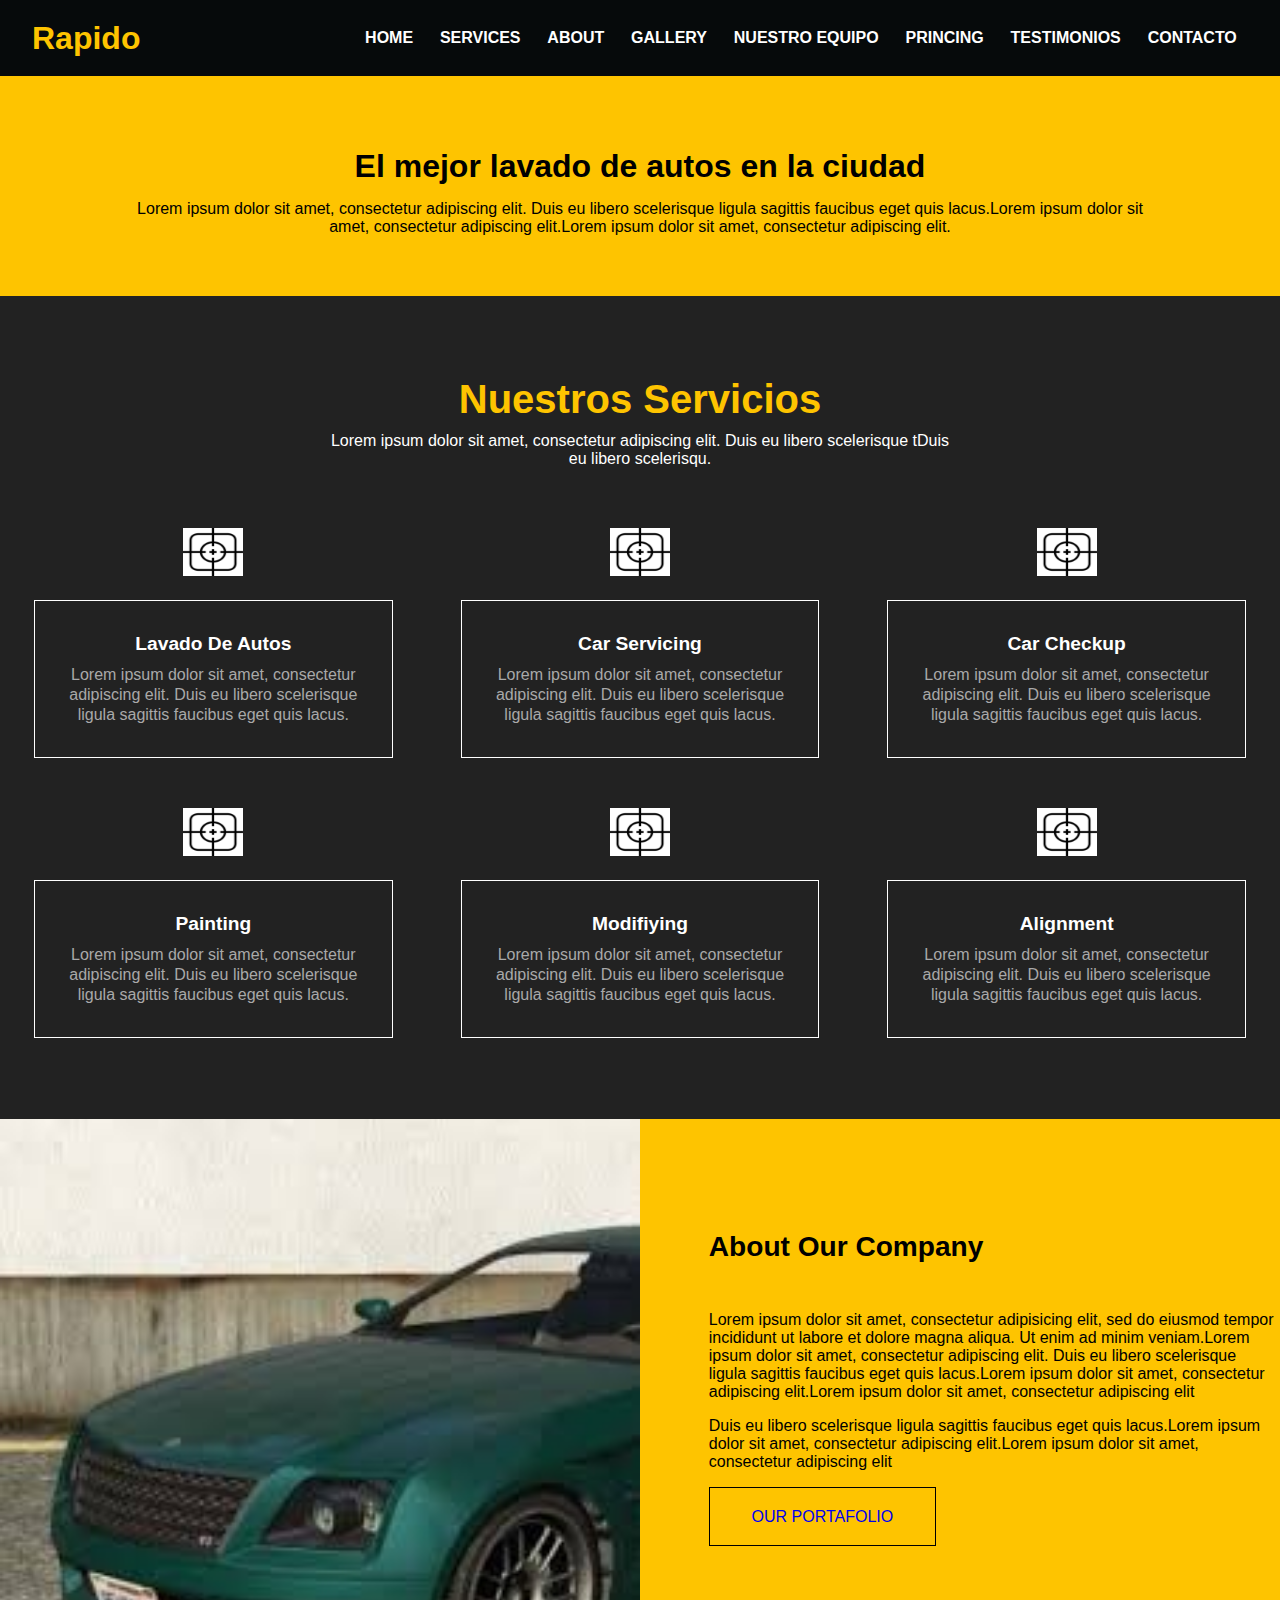
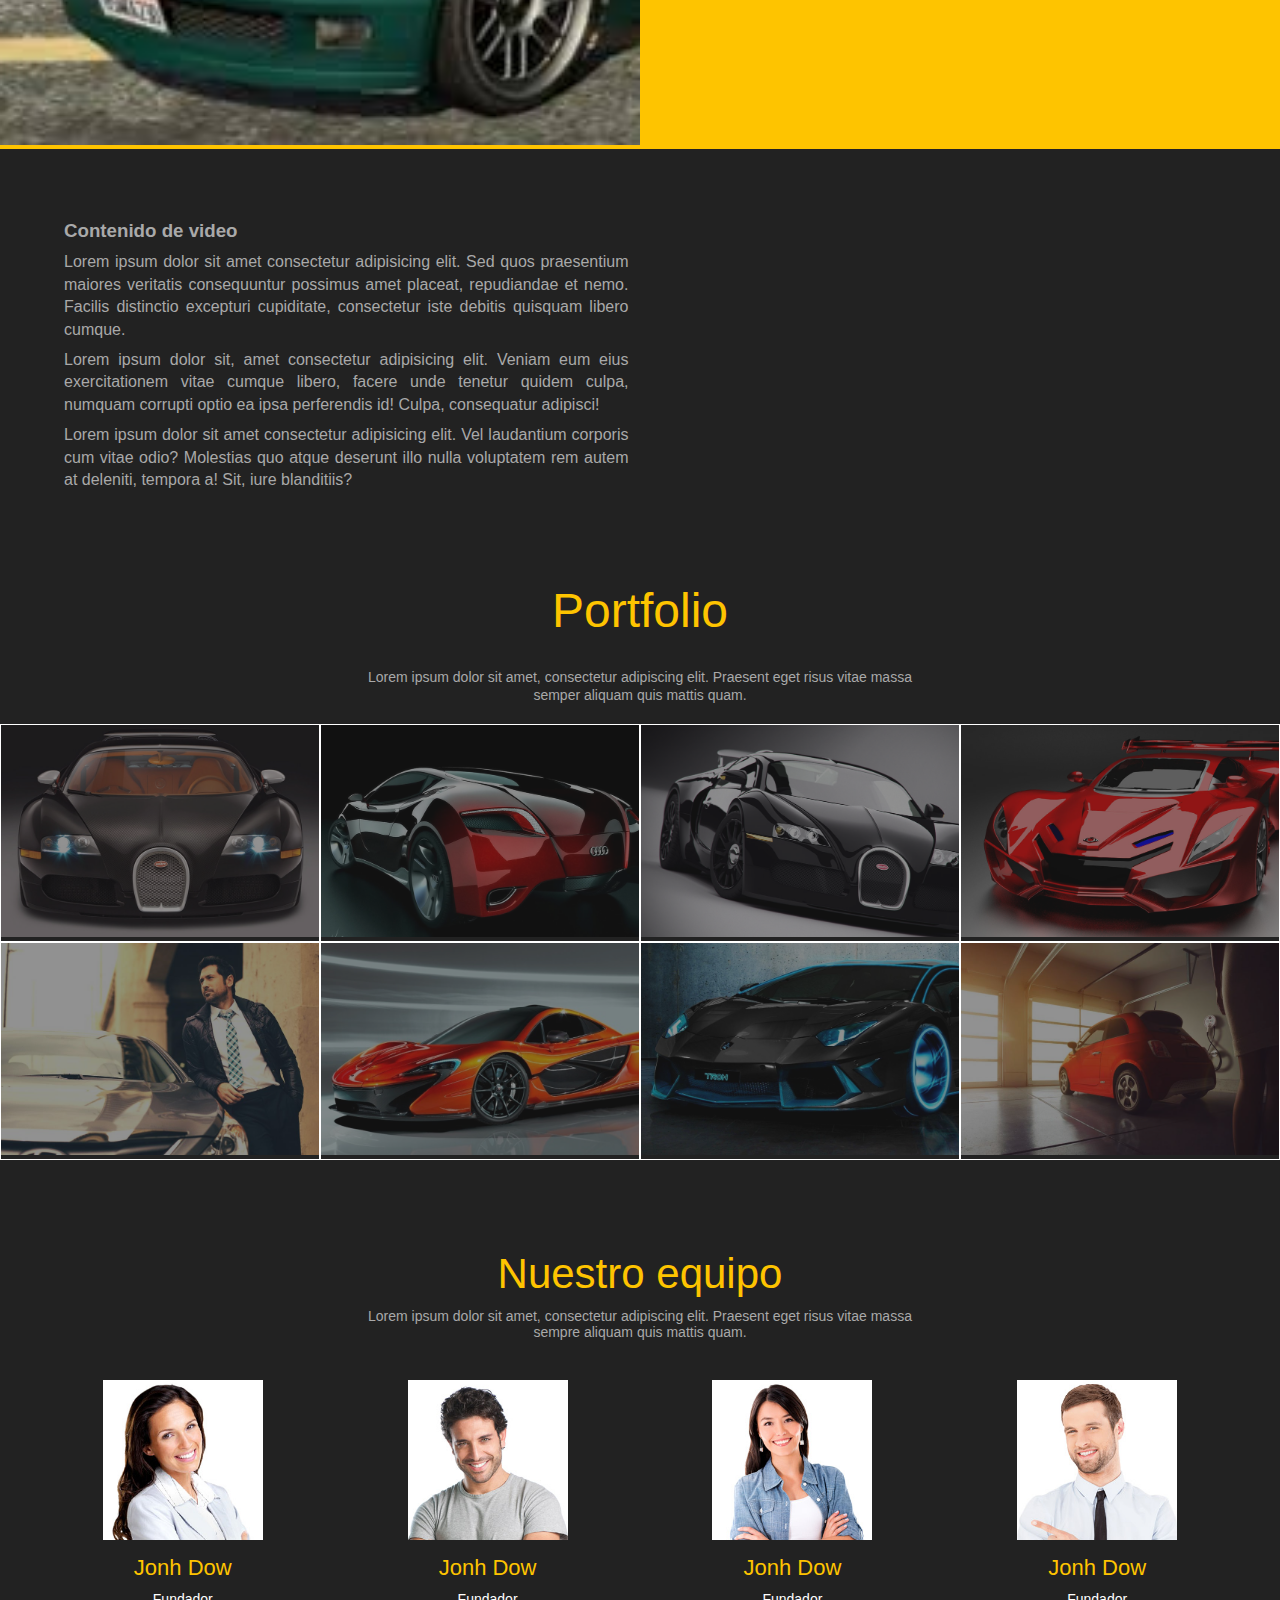
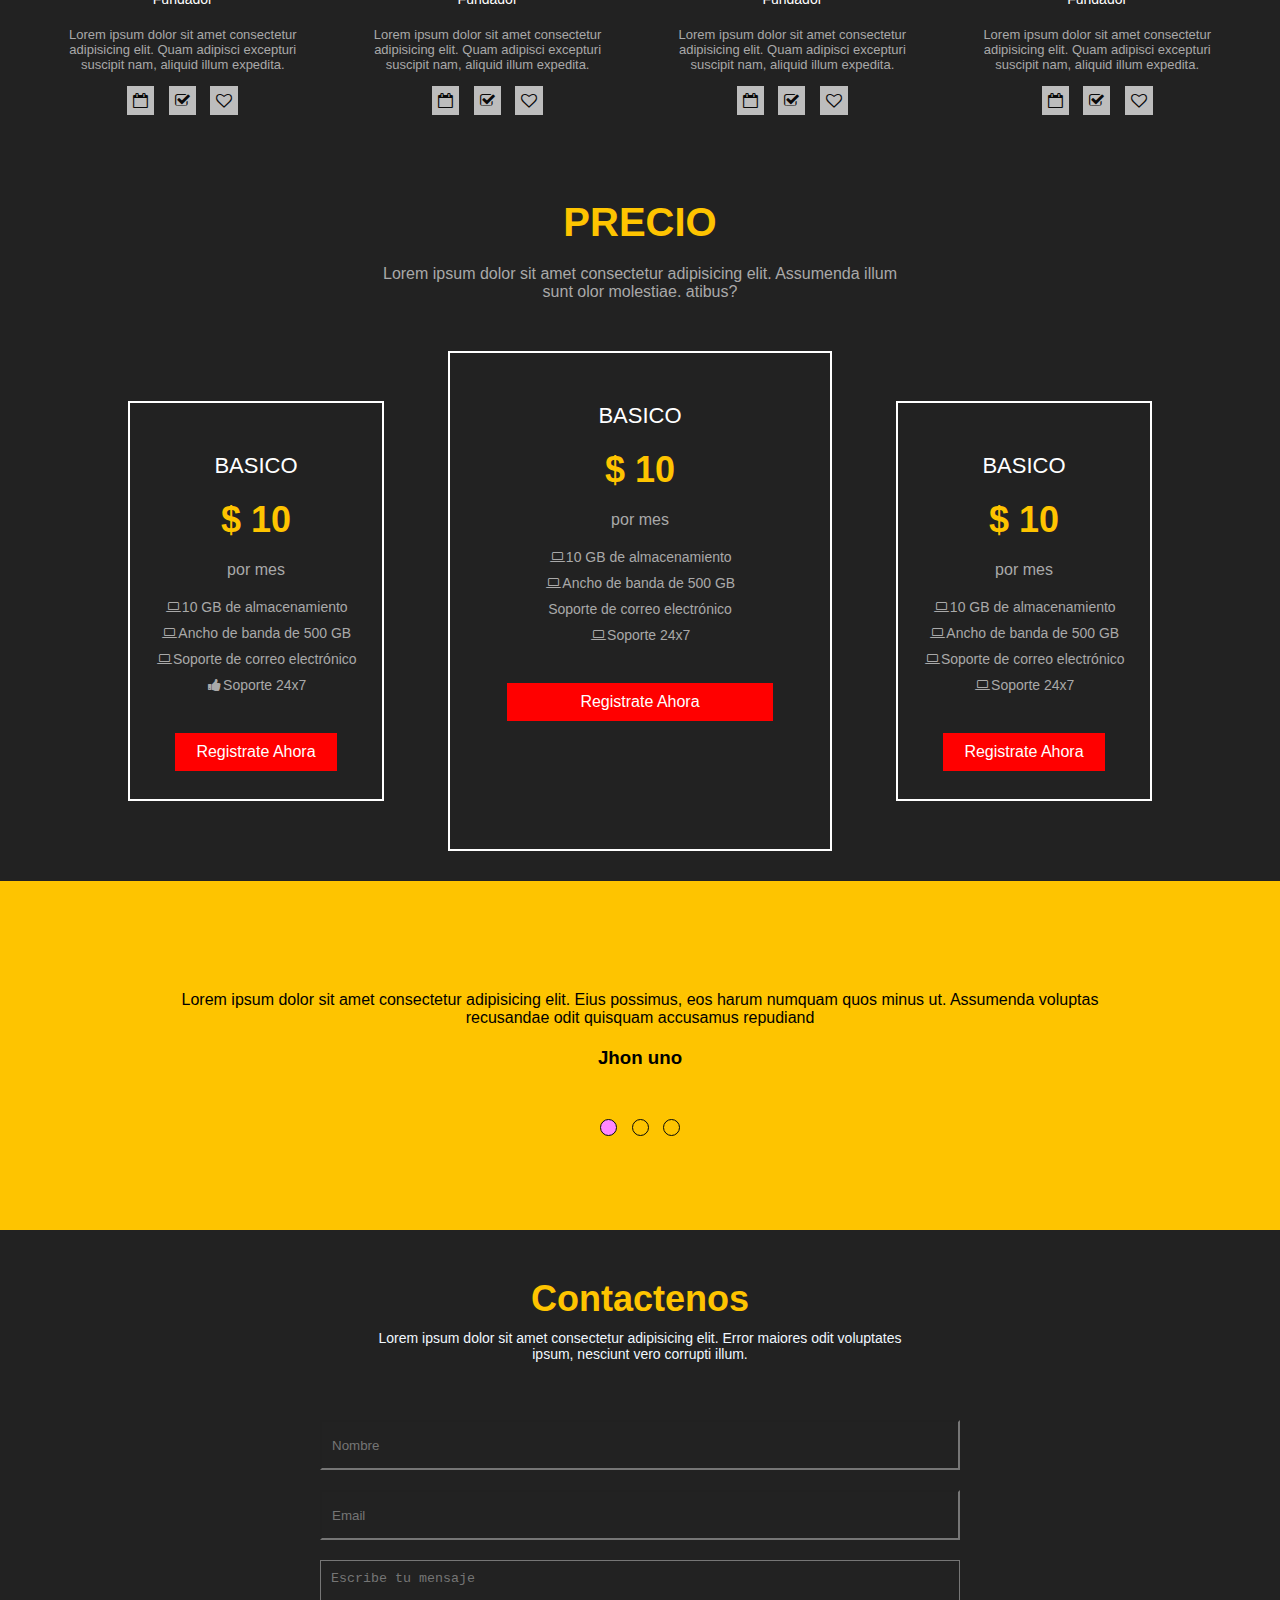
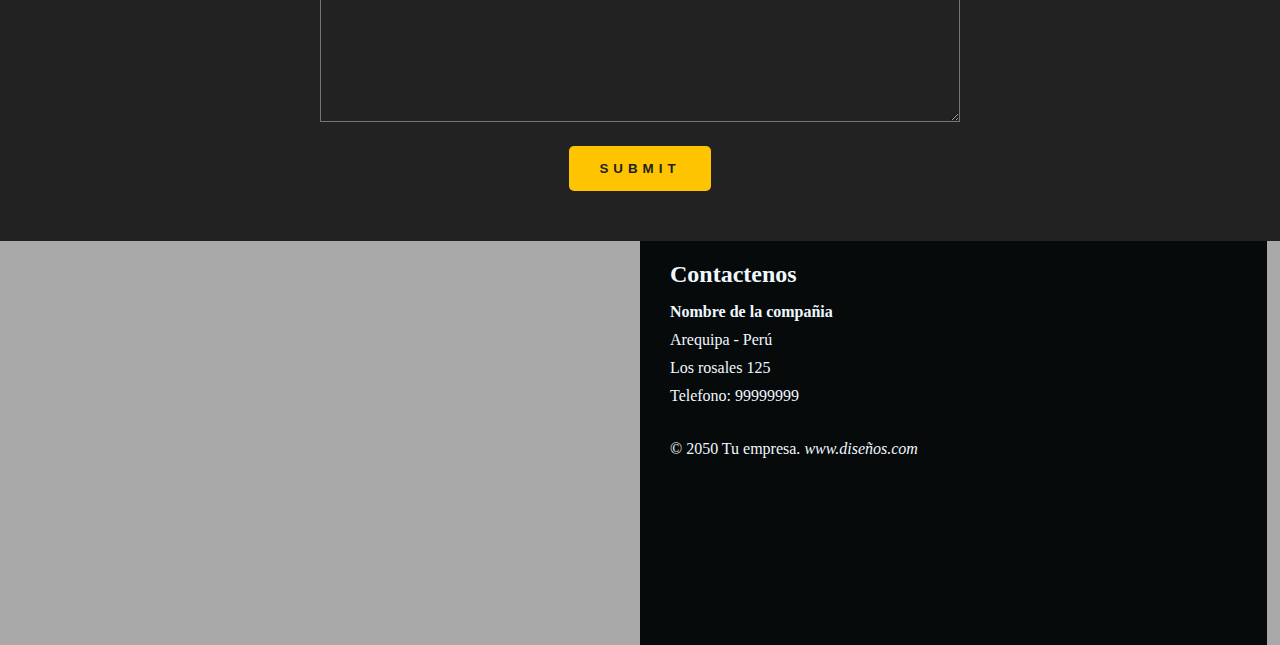
<file: index.html>
<!DOCTYPE html>
<html lang="en">
<head>
    <meta charset="UTF-8">
    <meta name="viewport" content="width=device-width, initial-scale=1.0">
    <meta http-equiv="X-UA-Compatible" content="ie=edge">
    <link rel="stylesheet" href="css/animacion5.css">
    <link rel="stylesheet" href="font-awesome/css/font-awesome.css">
    <link rel="stylesheet" href="font-awesome/css/font-awesome.min.css">
    
    <title>Document</title>
</head>
<body>
    <header class="fixed">
        <div class="contenedor">
            <div class="titulo-logo">
                <div class="logo">
                        <p>Rapido</p>
                </div>
                <nav>
                    <ul>
                        <li><a href="#">Home</a></li>
                        <li><a href="#">Services</a></li>
                        <li><a href="#">About</a></li>
                        <li><a href="#">Gallery</a></li>
                        <li><a href="#">Nuestro Equipo</a></li>
                        <li><a href="#">Princing</a></li>
                        <li><a href="#">Testimonios</a></li>
                        <li><a href="#">Contacto</a></li>
                    </ul>
                </nav>
            </div>
        </div>
    </header>
    <main>
        <div class="contenedor saludo-contenedor">
            <section class="saludo">
                <div class="titulo-saludo">
                    <h1>El mejor lavado de autos en la ciudad</h1>
                    <p>Lorem ipsum dolor sit amet, consectetur adipiscing elit. Duis eu libero scelerisque ligula sagittis faucibus eget quis lacus.Lorem ipsum dolor sit amet, consectetur adipiscing elit.Lorem ipsum dolor sit amet, consectetur adipiscing elit.</p>
                </div>
            </section>
            <section class="servicios">
                <div class="cabeza-servicios">
                    <h1>Nuestros Servicios</h1>
                    <p>Lorem ipsum dolor sit amet, consectetur adipiscing elit. Duis eu libero scelerisque tDuis eu libero scelerisqu.</p>
                </div>
                <div class="catalogo-servicios">
                    <div class="producto-catalogo">
                      <figure><img src="imagenes/iconos/crosshair.png" alt="icono"></figure>
                      <div class="detalle-producto">
                          <h5>Lavado De Autos</h5>
                          <p>Lorem ipsum dolor sit amet, consectetur adipiscing elit. Duis eu libero scelerisque ligula sagittis faucibus eget quis lacus.</p>
                      </div>
                    </div>
                    <div class="producto-catalogo">
                        <figure><img src="imagenes/iconos/crosshair.png" alt="icono"></figure>
                        <div class="detalle-producto">
                            <h5>Car Servicing</h5>
                            <p>Lorem ipsum dolor sit amet, consectetur adipiscing elit. Duis eu libero scelerisque ligula sagittis faucibus eget quis lacus.</p>
                        </div>
                      </div>
                      <div class="producto-catalogo">
                        <figure><img src="imagenes/iconos/crosshair.png" alt="icono"></figure>
                        <div class="detalle-producto">
                            <h5>Car Checkup</h5>
                            <p>Lorem ipsum dolor sit amet, consectetur adipiscing elit. Duis eu libero scelerisque ligula sagittis faucibus eget quis lacus.</p>
                        </div>
                      </div>
                      <div class="producto-catalogo">
                        <figure><img src="imagenes/iconos/crosshair.png" alt="icono"></figure>
                        <div class="detalle-producto">
                            <h5>Painting</h5>
                            <p>Lorem ipsum dolor sit amet, consectetur adipiscing elit. Duis eu libero scelerisque ligula sagittis faucibus eget quis lacus.</p>
                        </div>
                      </div>
                      <div class="producto-catalogo">
                          <figure><img src="imagenes/iconos/crosshair.png" alt="icono"></figure>
                          <div class="detalle-producto">
                              <h5>Modifiying</h5>
                              <p>Lorem ipsum dolor sit amet, consectetur adipiscing elit. Duis eu libero scelerisque ligula sagittis faucibus eget quis lacus.</p>
                          </div>
                        </div>
                        <div class="producto-catalogo">
                          <figure><img src="imagenes/iconos/crosshair.png" alt="icono"></figure>
                          <div class="detalle-producto">
                              <h5>Alignment</h5>
                              <p>Lorem ipsum dolor sit amet, consectetur adipiscing elit. Duis eu libero scelerisque ligula sagittis faucibus eget quis lacus.</p>
                          </div>
                        </div>
                </div>

            </section>
            <section class="nuestra-empresa">
                <div class="fondo-izquierdo">
                    <div class="fondo"><img src="imagenes/auto-drecho.jpg" alt=""></div>
                </div>
                <div class="lado-derecho">
                    <div class="titulo-lado-derecho">
                        <h3>About Our Company</h3>
                    </div>
                    <div class="parrafos-lado-derecho">
                        <p>Lorem ipsum dolor sit amet, consectetur adipisicing elit, sed do eiusmod tempor incididunt ut labore et dolore magna aliqua. Ut enim ad minim veniam.Lorem ipsum dolor sit amet, consectetur adipiscing elit. Duis eu libero scelerisque ligula sagittis faucibus eget quis lacus.Lorem ipsum dolor sit amet, consectetur adipiscing elit.Lorem ipsum dolor sit amet, consectetur adipiscing elit</p>
                        <p>Duis eu libero scelerisque ligula sagittis faucibus eget quis lacus.Lorem ipsum dolor sit amet, consectetur adipiscing elit.Lorem ipsum dolor sit amet, consectetur adipiscing elit</p>
                    </div>
                    
                        <a href="#">our portafolio</a>
                    
                </div>
            </section>
            <section class="contenido-video">
                <div class="contenedor-contenido-video">
                <div class="descripcion-video">
                    <h3>Contenido de video</h3>
                    <p>Lorem ipsum dolor sit amet consectetur adipisicing elit. Sed quos praesentium maiores veritatis consequuntur possimus amet placeat, repudiandae et nemo. Facilis distinctio excepturi cupiditate, consectetur iste debitis quisquam libero cumque.</p>
                    <p>Lorem ipsum dolor sit, amet consectetur adipisicing elit. Veniam eum eius exercitationem vitae cumque libero, facere unde tenetur quidem culpa, numquam corrupti optio ea ipsa perferendis id! Culpa, consequatur adipisci!</p>
                    <p>Lorem ipsum dolor sit amet consectetur adipisicing elit. Vel laudantium corporis cum vitae odio? Molestias quo atque deserunt illo nulla voluptatem rem autem at deleniti, tempora a! Sit, iure blanditiis?</p>
                </div>
                <div class="video">
                    <div class="marco-video">
                            <iframe src="https://player.vimeo.com/video/146742515?title=0&byline=0&portrait=0" width="850" height="550" frameborder="0" allow="autoplay; fullscreen" allowfullscreen></iframe>
                    </div>
                </div>
            </div>
            </section>
            <section class="portafolio">
                <div class="titulo-portafolio">
                    <h2>Portfolio</h2>
                    <p>Lorem ipsum dolor sit amet, consectetur adipiscing elit. Praesent eget risus vitae massa<br>semper aliquam quis mattis quam.</p>
                </div>
                <div class="portafolio-fotos">
                    <div class="foto">
                        <a href=""> <img src="imagenes/portafolio/carro1.jpg" alt="carro uno">
                        <div class="marco-opaco">
                            <div class="opaco">
                                <img src="imagenes/iconos/crosshair.png" alt="icono">
                            </div>
                        </div>
                        </a>
                    </div>
                    <div class="foto">
                            <a href=""> <img src="imagenes/portafolio/carro2.jpg" alt="carro uno">
                            <div class="marco-opaco">
                                <div class="opaco">
                                    <img src="imagenes/iconos/crosshair.png" alt="icono">
                                </div>
                            </div>
                            </a>
                    </div>
                    <div class="foto">
                            <a href=""> <img src="imagenes/portafolio/carro3.jpg" alt="carro uno">
                            <div class="marco-opaco">
                                <div class="opaco">
                                    <img src="imagenes/iconos/crosshair.png" alt="icono">
                                </div>
                            </div>
                            </a>
                    </div>
                    <div class="foto">
                            <a href=""> <img src="imagenes/portafolio/carro4.jpg" alt="carro uno">
                            <div class="marco-opaco">
                                <div class="opaco">
                                    <img src="imagenes/iconos/crosshair.png" alt="icono">
                                </div>
                            </div>
                            </a>
                    </div>
                    <div class="foto">
                            <a href=""> <img src="imagenes/portafolio/carro5.jpg" alt="carro uno">
                            <div class="marco-opaco">
                                <div class="opaco">
                                    <img src="imagenes/iconos/crosshair.png" alt="icono">
                                </div>
                            </div>
                            </a>
                    </div>
                    <div class="foto">
                                <a href=""> <img src="imagenes/portafolio/carro6.jpg" alt="carro uno">
                                <div class="marco-opaco">
                                    <div class="opaco">
                                        <img src="imagenes/iconos/crosshair.png" alt="icono">
                                    </div>
                                </div>
                                </a>
                    </div>
                    <div class="foto">
                                <a href=""> <img src="imagenes/portafolio/carro7.jpg" alt="carro uno">
                                <div class="marco-opaco">
                                    <div class="opaco">
                                        <img src="imagenes/iconos/crosshair.png" alt="icono">
                                    </div>
                                </div>
                                </a>
                    </div>
                    <div class="foto">
                                <a href=""> <img src="imagenes/portafolio/carro8.jpg" alt="carro uno">
                                <div class="marco-opaco">
                                    <div class="opaco">
                                        <img src="imagenes/iconos/crosshair.png" alt="icono">
                                    </div>
                                </div>
                                </a>
                    </div>
                </div>

            </section>
            <section class="nuestro-equipo">
                <div class="contenedor-nuestro-equipo">
                    <div class="titulo-NuestroEquipo">
                        <h2>Nuestro equipo</h2>
                        <p>Lorem ipsum dolor sit amet, consectetur adipiscing elit. Praesent eget risus vitae massa <br>sempre aliquam quis mattis quam.</p>
                    </div>
                    <div class="equipo">
                        <div class="tarjeta-presentacion">
                            <figure>
                                <img src="imagenes/equipo/team-1.jpg" alt="">
                                <figcaption>Jonh Dow</figcaption>
                                <span>Fundador</span>
                            </figure>
                            <p>Lorem ipsum dolor sit amet consectetur adipisicing elit. Quam adipisci excepturi suscipit nam, aliquid illum expedita.</p>
                            <div class="redes-equipos">
                                <i class="icon-calendar-empty  rojo"></i>
                                <i class="icon-check i rojo"></i>
                                <i class="icon-heart-empty  rojo"></i> 
                            </div>
                        </div>
                        <div class="tarjeta-presentacion">
                            <figure>
                                <img src="imagenes/equipo/team-2.jpg" alt="">
                                <figcaption>Jonh Dow</figcaption>
                                <span>Fundador</span>
                            </figure>
                            <p>Lorem ipsum dolor sit amet consectetur adipisicing elit. Quam adipisci excepturi suscipit nam, aliquid illum expedita.</p>
                            <div class="redes-equipos">
                                    <i class="icon-calendar-empty  rojo"></i>
                                    <i class="icon-check  rojo"></i>
                                    <i class="icon-heart-empty  rojo"></i> 
                            </div>
                        </div>
                        <div class="tarjeta-presentacion">
                            <figure>
                                <img src="imagenes/equipo/team-3.jpg" alt="">
                                <figcaption>Jonh Dow</figcaption>
                                <span>Fundador</span>
                            </figure>
                            <p>Lorem ipsum dolor sit amet consectetur adipisicing elit. Quam adipisci excepturi suscipit nam, aliquid illum expedita.</p>
                            <div class="redes-equipos">
                                    <i class="icon-calendar-empty  rojo"></i>
                                    <i class="icon-check  rojo"></i>
                                    <i class="icon-heart-empty i rojo"></i> 
                            </div>
                        </div>
                        <div class="tarjeta-presentacion">
                            <figure>
                                <img src="imagenes/equipo/team-4.jpg" alt="">
                                <figcaption>Jonh Dow</figcaption>
                                <span>Fundador</span>
                            </figure>
                            <p>Lorem ipsum dolor sit amet consectetur adipisicing elit. Quam adipisci excepturi suscipit nam, aliquid illum expedita.</p>
                            <div class="redes-equipos">
                                    <i class="icon-calendar-empty  rojo"></i>
                                    <i class="icon-check  rojo"></i>
                                    <i class="icon-heart-empty  rojo"></i> 
                            </div>
                        </div>
                    </div>
                </div>

            </section>
       
        <section class="grupo-precios">
            <div class="titulo-precios">
                <h1>PRECIO</h1>
                <p>Lorem ipsum dolor sit amet consectetur adipisicing elit. Assumenda illum<br> sunt olor molestiae. atibus?</p>
            </div>
            <div class="tarjetas-precios">
                <div class="contenedor-precios">
                <div class="precios">
                    <h2>BASICO</h2>
                    <H3>$ 10</H3>
                    <p>por mes</p>
                <ul>
                    <li><i class="icon-laptop"></i>10 GB de almacenamiento</li>
                    <li><i class="icon-laptop"></i>Ancho de banda de 500 GB</li>
                    <li><i class="icon-laptop"></i>Soporte de correo electrónico</li>
                    <li><i class="icon-thumbs-up"></i>Soporte 24x7</li>
                </ul>
                <div class="boton">
                    <div class="registrate"><a href="#">Registrate Ahora</a></div>
                </div>
                </div></div>
                <div class="contenedor-precios2">
                <div class="precios2">
                        <h2>BASICO</h2>
                        <H3>$ 10</H3>
                        <p>por mes</p>
                    <ul>
                        <li><i class="icon-laptop"></i>10 GB de almacenamiento</li>
                        <li><i class="icon-laptop"></i>Ancho de banda de 500 GB</li>
                        <li>Soporte de correo electrónico</li>
                        <li><i class="icon-laptop"></i>Soporte 24x7</li>
                    </ul>
                    <div class="boton">
                        <div class="registrate"><a href="#">Registrate Ahora</a></div>
                    </div>
                </div></div>
                    <div class="contenedor-precios">
                    <div class="precios">
                            <h2>BASICO</h2>
                            <H3>$ 10</H3>
                            <p>por mes</p>
                        <ul>
                            <li><i class="icon-laptop"></i>10 GB de almacenamiento</li>
                            <li><i class="icon-laptop"></i>Ancho de banda de 500 GB</li>
                            <li><i class="icon-laptop"></i>Soporte de correo electrónico</li>
                            <li><i class="icon-laptop"></i>Soporte 24x7</li>
                        </ul>

                        <div class="boton">
                            <div class="registrate"><a href="#">Registrate Ahora</a></div>
                        </div>
                        </div>

                        
                    
                    </div>
            </div>

        </section>
        <section class="testimonios">
            <div class="testimonios-comentarios">
                <div class="comentarios">
                    <p>Lorem ipsum dolor sit amet consectetur adipisicing elit. Eius possimus, eos harum numquam quos minus ut. Assumenda voluptas recusandae odit quisquam accusamus repudiand</p>
                    <h3>Jhon uno</h3>
                </div>
                <div class="comentarios">
                    <p>Lorem ipsum dolor sit amet consectetur adipisicing elit. Eius possimus, eos harum numquam quos minus ut. Assumenda voluptas recusandae odit quisquam accusamus repudiand</p>
                    <h3>Jhon dos</h3>
                </div>
                <div class="comentarios">
                    <p>Lorem ipsum dolor sit amet consectetur adipisicing elit. Eius possimus, eos harum numquam quos minus ut. Assumenda voluptas recusandae odit quisquam accusamus repudiand</p>
                    <h3>Jhon tres</h3>
                </div>
                <div class="puntos-testimonios">
                   
                    <span></span>
                    <span></span>
                    <span></span>
                </div>
            </div>
        </section>
        <section class="contacto">
            <div class="marco-contacto">
            <header>
                <h1>Contactenos</h1>
                <p>Lorem ipsum dolor sit amet consectetur adipisicing elit. Error maiores odit voluptates <br> ipsum, nesciunt vero corrupti illum.</p>
            </header>
            <div class="formulario">
                <form action="">
                    <input type="text" placeholder="Nombre" class="fila-contacto">
                    <input type="text" placeholder="Email" class="fila-contacto">
                    <textarea name="" id="" cols="30" rows="10" placeholder="Escribe tu mensaje" class="fila-contacto"></textarea>
                </form>
                <input type="submit" placeholder="Enviar" class="boton-contacto">
            </div>
        </div>
        </section>
    </div>
    </main>
    <footer>
        <div class="piepagina">
            <div class="mapa">
                    <iframe width="100%" height="400" frameborder="0" scrolling="no" marginheight="0" marginwidth="0" src="https://maps.google.co.uk/maps?f=q&amp;source=s_q&amp;hl=en&amp;geocode=&amp;q=15+Springfield+Way,+Hythe,+CT21+5SH&amp;aq=t&amp;sll=52.8382,-2.327815&amp;sspn=8.047465,13.666992&amp;ie=UTF8&amp;hq=&amp;hnear=15+Springfield+Way,+Hythe+CT21+5SH,+United+Kingdom&amp;t=m&amp;z=14&amp;ll=51.077429,1.121722&amp;output=embed"></iframe>
            </div>
            <div class="informacion-desarrollo">
                <h2>Contactenos</h2>
                <address>
                   <i> <strong>Nombre de la compañia</strong></i>
                   <i> Arequipa - Perú</i>
                   <i>Los rosales 125</i>
                   <i>Telefono: 99999999</i>
                </address>
                <p>© 2050 Tu empresa. <a href="#">www.diseños.com</a></p>

            </div>
        </div>
    </footer>
    <script src="js/app.js"></script>
</body>
</html>
</file>
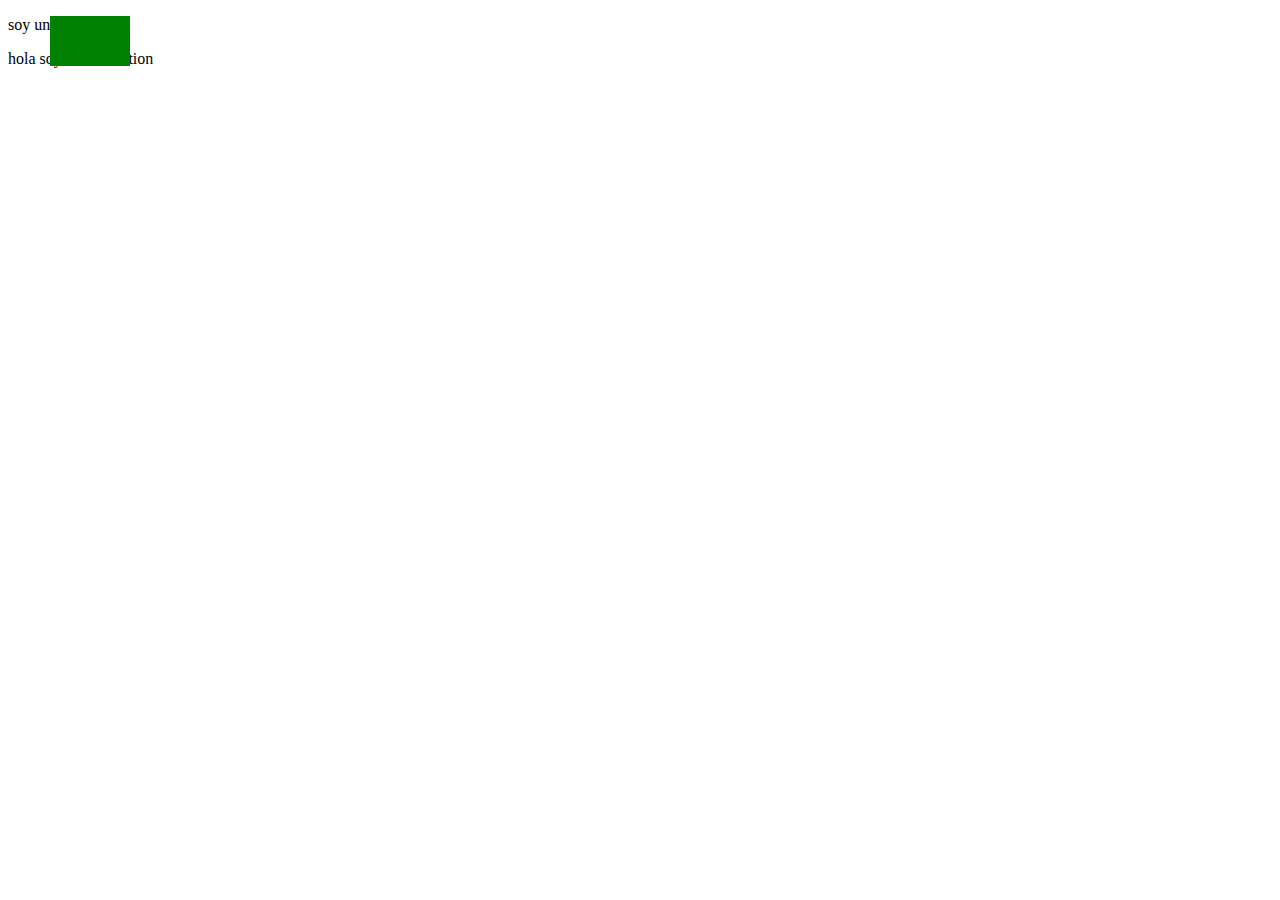
<file: animacion.html>
<!DOCTYPE html>
<html lang="en">
<head>
    <meta charset="UTF-8">
    <meta name="viewport" content="width=device-width, initial-scale=1.0">
    <meta http-equiv="X-UA-Compatible" content="ie=edge">
    <title>Document</title>
    <style>
    #zoom
    {
        background: green;
        position:absolute;
        left: 0px;

    }
    @keyframes agrandate{
        from{
            width: 50px;
            height: 50px;
            background: red;
        }
        to{
            width: 500px;
        }
    }
    .concss{
        animation-name: agrandate;
        animation-duration: 5s;
        animation-iteration-count: infinite;
        animation-delay: 0.2s;
        animation-direction: alternate;
        background: red;
    }
    .contransition:hover{
        font-size: 150px;
        transition: font-size 2s linear;
    }
    </style>
</head>
<body>
    <div id="zoom">

    </div>
    <p>soy un contador <span id="contador">10</span> </p>

    <div class="concss">

    </div>

    <p class="contransition">hola soy con transition</p>

    <script>
    
    let zoom=document.getElementById("zoom");
    var contador=document.getElementById("contador");

    var contando= function(){
        if(parseFloat(contador.textContent)>0){
        contador.textContent=parseFloat(contador.textContent)-1;}
        else{
            window.clearInterval(tiempo);
        }

    };
    var tiempo=window.setInterval(contando, 1000);
    zoom.style.width="60px";
    zoom.style.height="50px";
     var inicioTiempo=new Date().getTime();
    var aumentado=function(){
        var tiempoTranscurrido=new Date().getTime();
        let aumentadoPixel=(60+((tiempoTranscurrido-inicioTiempo)/1000)*30);
        zoom.style.width=aumentadoPixel+"px";
        zoom.style.left=50 +"px";
        if(aumentadoPixel<300){
            window.requestAnimationFrame(aumentado);
        }
    };

aumentado();

    
    </script>
</body>
</html>
</file>
<file: css/animacion5.css>
*{
    padding: 0;
    margin: 0;
}
header{
    padding:  2vh 0;
    font-family: 'Open Sans', sans-serif;
    /*position: fixed;*/
    width: 100%;
    /*z-index: 999;*/
    box-sizing: border-box;
}
.fixed{
background-color: #060a0b;}
.contenedor{
    width: 95%;
    margin-left: auto;
    margin-right: auto;
}
.titulo-logo{
   
    display: flex;
    justify-content: space-between;
    align-items: center;

}
.titulo-logo .logo p{
    font-size: 2em;
    font-weight: 700;
    color: #fec400;
}
.titulo-logo nav ul li{
    display: inline-block;
    list-style: none;;
}
.titulo-logo nav ul li a{
    display: block;
    padding: 0.7em;
    font-weight: 700;
    text-decoration: none;
    color: white;
    text-transform: uppercase;


}
.titulo-logo nav ul li a:hover{
    color: #fec400;
}
.saludo-contenedor{
    width: 100%;
    background: #fec400;
    padding: 8vh 0 0 0;
}
main{
    font-family: Arial, Helvetica, sans-serif;
    width: 100%;
    height: auto;
}
.saludo{
    margin: 0 auto;    
}
.titulo-saludo {
   margin: 0 auto;
   text-align: center;
    width: 80%;
    
}
.titulo-saludo h1{
    margin-bottom: 15px;
}
.servicios{
    background: #222222;
    width: 100%;
    padding: 9vh 0;
    margin-top: 60px;
}
.servicios .cabeza-servicios{
    width: 50%;
    margin: 0 auto;
    text-align: center

}
.cabeza-servicios h1{
    color: #fec400;
    font-size: 2.5em;
    font-weight: 600;
    margin-bottom: 10px;
}
.cabeza-servicios p{
    color: #fff;
}
.catalogo-servicios{
    width: 100%;
    display: flex;
    justify-content: space-around;
    align-items: center;
    flex-wrap: wrap;
    margin-top: 10px;
}
.catalogo-servicios .producto-catalogo{
    width: 28%;
    text-align: center;
    margin-top: 50px;
}
.producto-catalogo figure{
    width: 60px;
    height: 48px;
    display: block;
    margin: 0 auto;
    background: white;
    overflow: hidden;
}
.producto-catalogo figure img{
    width: 100%;
    height: 100%;
    display: block;
    
}
.producto-catalogo  .detalle-producto{
    border: 1px solid white;
    padding: 2em;
    box-sizing: border-box;
    margin-top: 1.5em;
    color: white;
}
.producto-catalogo  .detalle-producto h5{
    margin-bottom: 10px;
    font-size: 1.2em;
}
.producto-catalogo  .detalle-producto p{
    font-size: 1em;
    color: #a9a9a9;
    line-height: 20px;
}
.nuestra-empresa{
    width: 100%;
    display: flex;
}
.nuestra-empresa .fondo-izquierdo{
    width: 50%;
}
.nuestra-empresa .fondo-izquierdo .fondo{
    display: inline-block;
    width: 100%;
    height: 100%;
    display: block;
    box-sizing: border-box;
}
.nuestra-empresa .fondo-izquierdo .fondo img{
    width: 100%;
}
.nuestra-empresa .lado-derecho{
    width: 50%;
    padding: 7em 0.2em 7em 4.3em;
    box-sizing: border-box;
}
.nuestra-empresa .lado-derecho .titulo-lado-derecho{
    width: 100%;
    margin-bottom: 2em;
    font-size: 1.5em;
    font-weight: lighter;
}
.nuestra-empresa .lado-derecho .parrafos-lado-derecho p {
    margin-bottom: 1em;
}
.nuestra-empresa .lado-derecho a{
    padding: 1.2em;
    display: block;
    border: 1px solid black;
    box-sizing: border-box;
    width: 40%;
    text-transform: uppercase;
    font-size: 1em;
    font-weight: 500;
    text-decoration: none;
    text-align: center;
}
.contenido-video{
    width: 100%;
    background-color: #222222;
    color: #a9a9a9;

}
.contenedor-contenido-video{
    width: 90%;
    margin: 0 auto;
    display: flex;
    align-items: center;
  flex-wrap: wrap;
    padding: 3em 0;
}
.descripcion-video{
    width: 49%;
    text-align: justify;
    box-sizing: border-box;

}
.descripcion-video h3{
    margin: 0.4em 0 0.5em 0;

}
.descripcion-video p{
    margin: 0.4em 0 0.5em 0;
    line-height:1.4em;
    
}
.video{
width: 49%;
margin: auto;

}
.marco-video{
    position: relative;
    padding-bottom: 56.25%;
    height: 0px;
    overflow: hidden;
    box-sizing: border-box;
}
.marco-video iframe{
    position: absolute;
    top:0px;
    left: 0px;
    width: 100%;
    height: 100%;    
}
.portafolio{
    background-color: #222222;
    width: 100%;
}
.titulo-portafolio{
    width: 80%;
    text-align: center;
    padding-top:20px;
    padding-bottom: 20px;
    margin: 0 auto;
}
.titulo-portafolio h2{
    color: #fec400;
    font-size: 48px;
    font-weight: 500;
    margin-bottom: 30px;
}
.titulo-portafolio p{
    line-height: 18px;
    font-size: 14px;
    color: #a9a9a9;
}
.portafolio-fotos{
    display: flex;
    align-items: center;
    flex-wrap: wrap;
}
.portafolio-fotos .foto{
    position: relative;
width: 25%;
border: 1px solid white;
box-sizing: border-box;
}
.portafolio-fotos .foto img{
    width: 100%;
    opacity: 0.5;
}
.portafolio-fotos .foto  .marco-opaco{
position: absolute;
top: 0;
left: 0;
overflow: hidden;
width: 100%;
height: 100%;
background: #222222;
opacity: 0.7;
transition: 0.6s ease;
display: none;

}
.portafolio-fotos .foto  .marco-opaco .opaco{
    position: absolute;
    top: 30%;
    left: 35%;
    width: 30%;
    margin: auto;
   
}
.portafolio-fotos .foto  .marco-opaco .opaco img{
    width: 100%;
    text-align: center;
    opacity: 1;
}
.foto:hover .marco-opaco{
display: block;
}
.nuestro-equipo{
    background-color: #222222;
    padding:40px 5px; 

}
.contenedor-nuestro-equipo{
    width: 90%;
    margin: 50px auto;
       
}
.equipo{
    display: flex;
    justify-content: space-between;
}
.titulo-NuestroEquipo{
    margin: 10px auto 30px auto;
    text-align: center;
}
.titulo-NuestroEquipo h2{
    color: #fec400;
    font-weight: 400;
    font-size: 42px;
    margin-bottom: 10px;
}
.titulo-NuestroEquipo p{
        font-size: 14px;
        color: #a9a9a9;
}
.equipo .tarjeta-presentacion{
    width: 20%;
    text-align: center;
}
.equipo .tarjeta-presentacion figure{
    width: 70%;
    margin: 0px auto;
}
.equipo .tarjeta-presentacion figure img{
    width: 100%;
    display: block;
    margin: 10px auto 15px auto;
}
.equipo .tarjeta-presentacion figure figcaption{
    font-size: 22px;
    color: #fec400;
    font-weight: 500;
    margin-bottom: 10px;
}
.equipo .tarjeta-presentacion figure span{
    color: white;
    font-size: 14px;
    display: block;
    margin-bottom: 20px;
}
.tarjeta-presentacion p{
    color: #a9a9a9;
    font-size: 13px;
    margin-bottom: 20px;
}
.tarjeta-presentacion .rojo:hover{
    border: 1px solid red;
    background: red;

}
.tarjeta-presentacion i{
    border: 1px solid white;
    margin: 0px 5px;
    box-sizing: border-box;
    padding: 5px;
    background: white;
    opacity: 0.7;
}
.grupo-precios{
    width: 100%;
    background: #222222;

}
.grupo-precios h1{
    color: #fec400;
    font-size: 2.5em;
    text-align: center;
    margin-bottom: 20px;

}
.grupo-precios p{
    text-align: center;
    color: #a9a9a9;
    margin-bottom: 20px;
}

.tarjetas-precios{
    display: flex;
    flex-direction: row;
    justify-content: space-around;
    align-items: center;
    width:80%;
    margin: auto;
}
.tarjetas-precios .contenedor-precios{
    width: 25%;    
    margin: 20px auto;
    text-align: center;
    box-sizing: border-box;
}
.tarjetas-precios .contenedor-precios2{
    width: 50%;
    margin: 20px auto;
    text-align: center;
      box-sizing: border-box;
}
.contenedor-precios .precios{
    width: 100%;
    margin: 20px auto;
    padding: 30px 15px;
    border: 2px solid white;
    box-sizing: border-box;
    height: 400px;

}
.contenedor-precios2 .precios2{
    width: 75%;
    margin: 10px auto;
    padding: 30px 15px;
    border: 2px solid white;
    box-sizing: border-box;
    height: 500px;
}

.precios h2, .precios2 h2{
    font-size: 22px;
    margin: 20px 0px;
    color: #fff;
    font-weight: 300;

}
.precios h3, .precios2 h3{
    font-size: 36px;
    font-weight: 600;
    margin: 10px 0px;
    color: #fec400;
}
.precios p, .precios2 p{
 font-size: 16px;
 margin: 20px 0px;
}
.precios ul li, .precios2 ul li{
    list-style-type: none;
    margin: 10px 0px;
    color: #a9a9a9;
    font-size: 14px;
}
.boton{
    width: 95%;
    margin: auto;
    padding: 10px;
    box-sizing: border-box;
}
.boton .registrate{
    
    width:85% ;

    text-align: center;
    
    margin: 20px auto;
    
    
    box-sizing: border-box;
}
.registrate a{
    display: block;
    color: white;
text-decoration: none;
font-size: 16px;
padding:10px 10px;
background: red;
}

.registrate a:hover{
    background: #ff88ff;
}
.testimonios{
    margin: 10px auto;
    display: flex;
    flex-direction: column;
}
.testimonios .testimonios-comentarios{
    width: 80%;
    margin: 50px auto;
    text-align: center;
}

.testimonios-comentarios .comentarios{
    width: 90%;
    text-align: center;
    margin: 50px auto;
   
}

.testimonios-comentarios .comentarios p{
    margin-bottom: 20px;
}

.testimonios-comentarios .puntos-testimonios span{
    display: inline-block;
    width: 15px;
    height: 15px;;
    
    border: 1px solid #060a0b;
    border-radius: 50%;
    margin: 0px 5px;
}
.activo{
    background: #ff88ff;
}

.contacto{
    width: 100%;
    background-color: #222222;
}
.contacto header{
    text-align: center;
    margin: 40px auto;
}
.contacto header h1{
    color: #fec400;
    font-weight: 600;
    font-size: 36px;
    margin-bottom: 10px;
    margin-top: 30px;
}
.contacto header p{
    font-weight: 400;
    font-size: 14px;
    color: aliceblue;
}

.contacto .formulario{
    text-align:center;
    margin: auto;
    width: 50%;
    display: block;
}
.formulario form{
    width: 100%;
}
 .formulario form input{
     width: 100%;
     height: 50px;
     margin-bottom: 20px;
     background-color: #222222;
     color: #a9a9a9;
     padding: 0px 0px 0px 10px;
     box-sizing: border-box;
 }
 .formulario form textarea{
    width: 100%;
    margin-bottom: 20px;
     background-color: #222222;
     color: #a9a9a9;
     padding: 10px 0px 0px 10px;
     box-sizing: border-box;
}

.boton-contacto{
    display: inline-block;
    background: #fec400;
    color: #222222;
    margin:auto auto 50px auto;
    padding: 15px 30px;
    border: 0px;
    border-radius: 5px;
    text-transform: uppercase;
    font-weight: 600;
    letter-spacing: 5px;
}
.boton-contacto:hover{
    background: red;
    color: #fff;
}
footer{
    width: 100%;
    background-color: #a9a9a9;

}
footer .piepagina{
    width: 98%;
    margin: auto;
    display: flex;
    
    flex-wrap: wrap;
}
.piepagina .mapa{
    width: 50%;
}
.piepagina .mapa iframe{
    width: 100%;
}
.piepagina .informacion-desarrollo{
    width: 50%;
    background-color: #060a0b;
    padding-left: 30px;
    padding-top: 20px;
    box-sizing: border-box;
}
.informacion-desarrollo h2{
    color: aliceblue;
 margin-bottom: 10px;
}
.informacion-desarrollo address i{
    display: inline-block;
    width: 100%;
    margin: 5px 0px;
    color:aliceblue;
    font-style: normal;
}
.informacion-desarrollo p{
    color: aliceblue;
    margin-top: 30px;
}
.informacion-desarrollo p a{
    text-decoration: none;
    color: aliceblue;
    font-style: italic;
}

.informacion-desarrollo 
@media screen and (max-width:570px){
    .equipo{
        display: flex;
        flex-direction: column;
    }
    .equipo .tarjeta-presentacion{
        width: 100%;
        margin-bottom: 10px;
        border-bottom: 3px solid white;
        padding-bottom: 10px;
        box-sizing:border-box ;
        

    }
  
}
</file>
